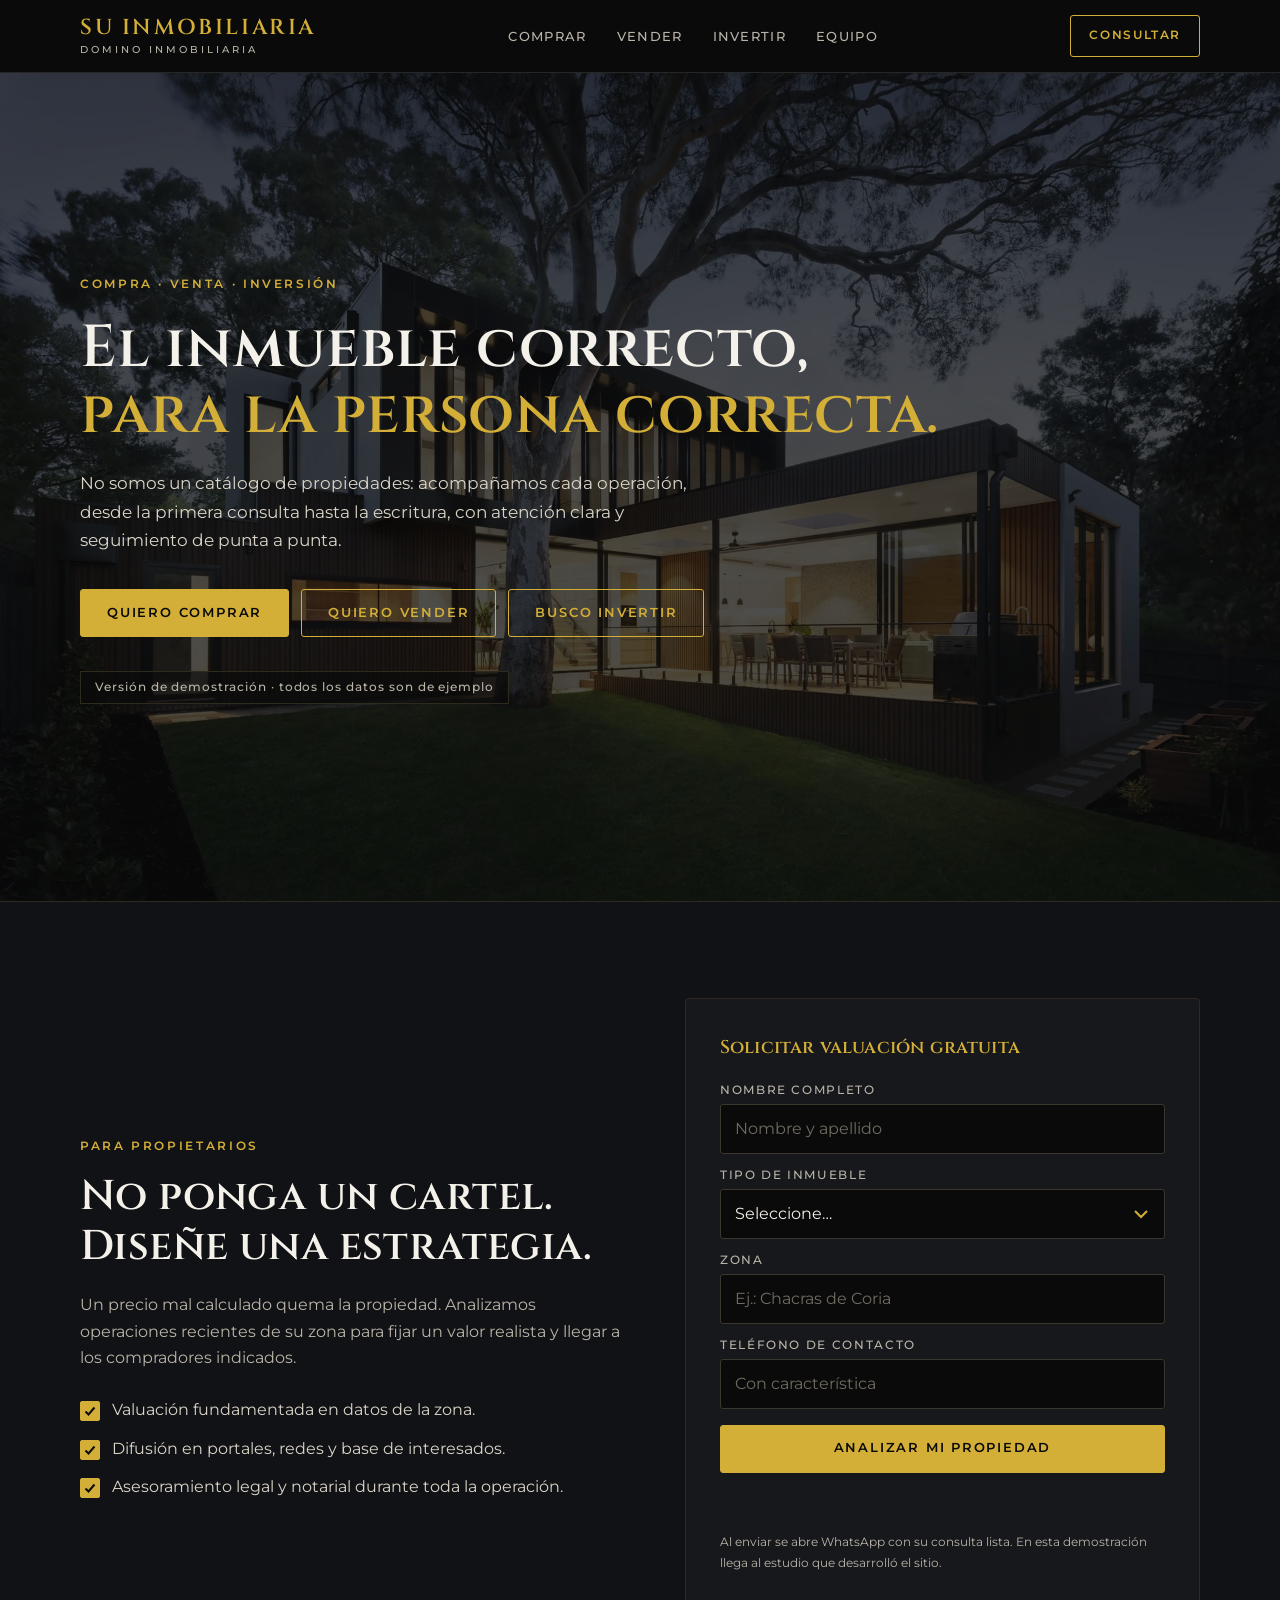
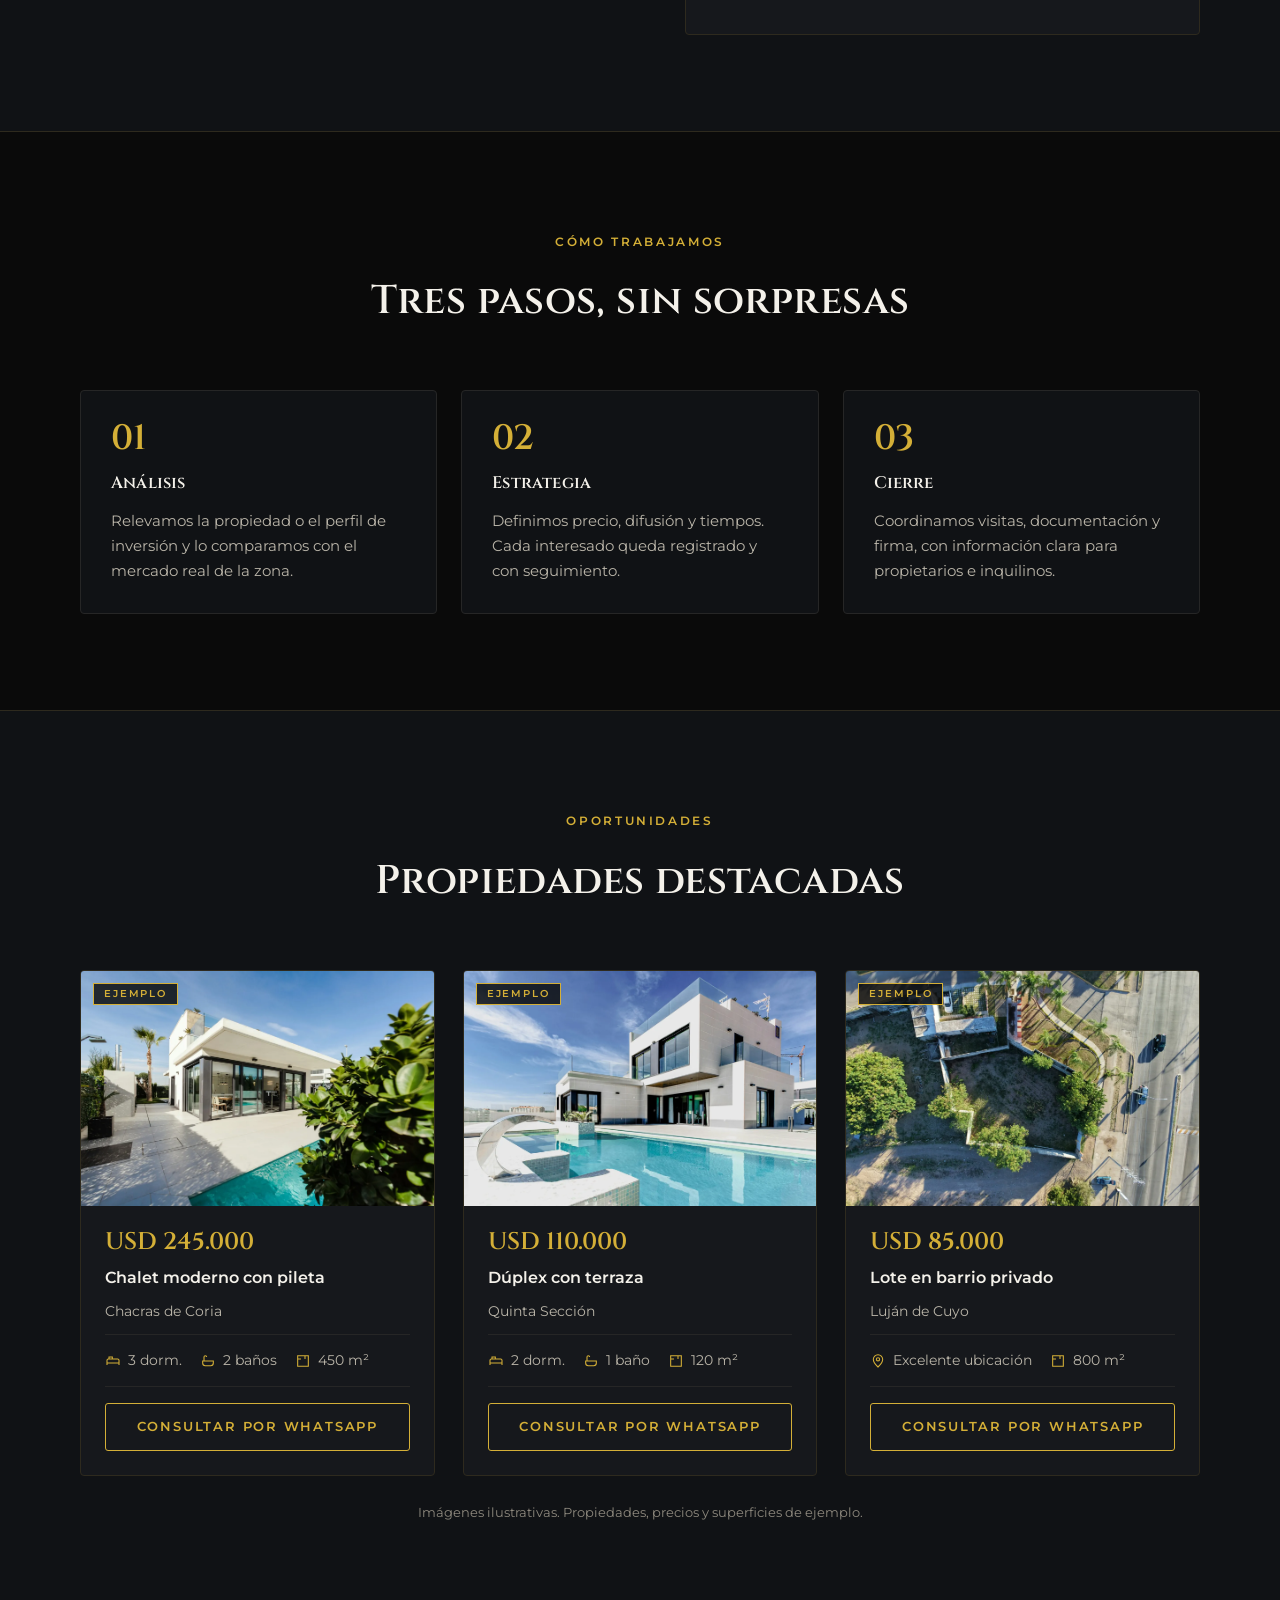
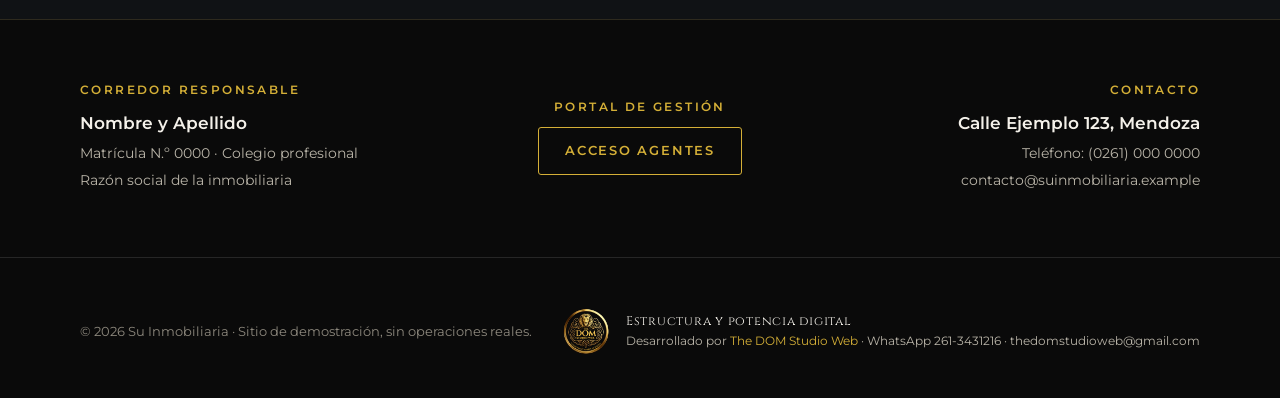
<file: sitio/index.html>
<!doctype html>
<html lang="es">
<head>
<meta charset="utf-8">
<meta name="viewport" content="width=device-width, initial-scale=1, viewport-fit=cover">
<title>DOMino Inmobiliaria · Demostración</title>
<meta name="description" content="DOMino Inmobiliaria: sitio de captación de propiedades y consultas para inmobiliarias. Versión de demostración con datos de ejemplo.">
<meta name="theme-color" content="#0A0A0A">
<link rel="icon" type="image/png" href="imagenes/favicon-64.png">
<link rel="apple-touch-icon" href="imagenes/icono-512.png">
<link rel="preconnect" href="https://fonts.googleapis.com"><link rel="preconnect" href="https://fonts.gstatic.com" crossorigin>
<link href="https://fonts.googleapis.com/css2?family=Cinzel:wght@500;600&family=Montserrat:wght@400;500;600;700&display=swap" rel="stylesheet">
<style>
/* Kit de marca The DOM Studio Web: Premium-Noir. Dorado como único color de marca, sin degradados en la interfaz. */
:root{
  --bg:#0A0A0A; --panel:#16181C; --panel-2:#101215; --tx:#F4F1EA; --mut:#B9B4A8; --dim:#8E897E;
  --gold:#D4AF37; --gold-hi:#E8C766; --bronze:#9E7535; --line:#2E2A1E; --line-2:#262626; --ok:#4CC38A; --er:#FF6B61;
  --serif:'Cinzel',Georgia,serif; --sans:'Montserrat',system-ui,-apple-system,'Segoe UI',sans-serif;
  --gut:max(16px,env(safe-area-inset-left,0px));
}
*{box-sizing:border-box;margin:0;padding:0}
html{scroll-behavior:smooth;color-scheme:dark;scroll-padding-top:84px}
body{background:var(--bg);color:var(--tx);font:400 16px/1.65 var(--sans);-webkit-text-size-adjust:100%;overflow-x:hidden}
img{max-width:100%;display:block}
a{color:inherit;text-decoration:none}
:focus-visible{outline:2px solid var(--gold-hi);outline-offset:3px}
.wrap{width:100%;max-width:1160px;margin:0 auto;padding-inline:max(20px,env(safe-area-inset-left,0px)) max(20px,env(safe-area-inset-right,0px))}
.eyebrow{font:600 .75rem/1 var(--sans);letter-spacing:.22em;text-transform:uppercase;color:var(--gold)}
h1,h2,h3{font-family:var(--serif);font-weight:600;letter-spacing:.01em;text-wrap:balance}

/* Botones */
.btn{display:inline-flex;align-items:center;justify-content:center;min-height:48px;padding:0 26px;border:1px solid var(--gold);border-radius:3px;font:600 .8rem/1 var(--sans);letter-spacing:.14em;text-transform:uppercase;cursor:pointer;transition:background .2s,color .2s,transform .2s}
.btn-gold{background:var(--gold);color:#0A0A0A}
.btn-gold:hover{background:var(--gold-hi);transform:translateY(-2px)}
.btn-line{background:transparent;color:var(--gold)}
.btn-line:hover{background:var(--gold);color:#0A0A0A}
.btn-block{display:flex;width:100%}

/* Encabezado */
header{position:sticky;top:0;z-index:50;background:var(--bg);border-bottom:1px solid var(--line-2);padding-top:env(safe-area-inset-top,0px)}
.bar{display:flex;align-items:center;justify-content:space-between;gap:20px;min-height:72px}
.brand{display:flex;flex-direction:column;line-height:1}
.brand b{font:600 1.35rem/1 var(--serif);letter-spacing:.12em;color:var(--gold);text-transform:uppercase}
.brand small{font:500 .62rem/1 var(--sans);letter-spacing:.3em;text-transform:uppercase;color:var(--mut);margin-top:7px}
nav ul{display:flex;gap:30px;list-style:none}
nav a{font:500 .82rem/1 var(--sans);letter-spacing:.1em;text-transform:uppercase;color:var(--mut);padding:8px 0;border-bottom:1px solid transparent;transition:color .2s,border-color .2s}
nav a:hover{color:var(--gold);border-color:var(--gold)}
.bar .btn{min-height:42px;padding:0 18px;font-size:.72rem}

/* Portada */
.hero{position:relative;min-height:calc(100svh - 72px);display:flex;align-items:center;background:#0A0A0A url('imagenes/hero.webp') center/cover no-repeat;isolation:isolate}
.hero::before{content:"";position:absolute;inset:0;background:rgba(10,10,10,.72);z-index:-1}
.hero .wrap{padding-block:80px}
.hero h1{font-size:clamp(2rem,5.2vw,3.7rem);line-height:1.12;max-width:15em;margin:18px 0 22px}
.hero h1 em{font-style:normal;color:var(--gold)}
.hero p.lead{max-width:36em;color:#DAD5C8;font-size:1.08rem;margin-bottom:34px}
.hero .cta{display:flex;flex-wrap:wrap;gap:12px}
.tag-demo{display:inline-block;margin-top:34px;padding:7px 14px;border:1px solid var(--line);background:rgba(10,10,10,.65);font:500 .74rem/1.4 var(--sans);letter-spacing:.08em;color:var(--mut)}

/* Captación */
.valuation{background:var(--panel-2);border-block:1px solid var(--line);padding:96px 0}
.val-grid{display:grid;grid-template-columns:1.05fr 1fr;gap:64px;align-items:center}
.val-grid h2{font-size:clamp(1.7rem,3.6vw,2.6rem);line-height:1.2;margin:14px 0 20px}
.val-grid p{color:var(--mut);margin-bottom:26px}
.checks{list-style:none;display:grid;gap:12px}
.checks li{display:flex;gap:12px;color:#DAD5C8}
.checks li::before{content:"";flex:none;width:18px;height:18px;margin-top:4px;border:1px solid var(--gold);background:var(--gold) url("data:image/svg+xml,%3Csvg xmlns='http://www.w3.org/2000/svg' viewBox='0 0 18 18'%3E%3Cpath d='M4.5 9.5l3 3 6-7' fill='none' stroke='%230A0A0A' stroke-width='2'/%3E%3C/svg%3E") center/100% no-repeat;border-radius:2px}
.card{background:var(--panel);border:1px solid var(--line);border-radius:4px;padding:34px}
.card h3{font-size:1.15rem;color:var(--gold);margin-bottom:22px}
.field{display:grid;gap:7px;margin-bottom:16px}
.field label{font:500 .74rem/1 var(--sans);letter-spacing:.14em;text-transform:uppercase;color:var(--mut)}
.field input,.field select{width:100%;min-height:50px;padding:0 14px;background:var(--bg);color:var(--tx);border:1px solid #3a372c;border-radius:3px;font:inherit;font-size:1rem}
.field input::placeholder{color:#6f6b60}
.field input:focus,.field select:focus{border-color:var(--gold);outline:none;box-shadow:0 0 0 3px rgba(212,175,55,.22)}
.field select{appearance:none;background-image:url("data:image/svg+xml,%3Csvg xmlns='http://www.w3.org/2000/svg' width='14' height='9' viewBox='0 0 14 9'%3E%3Cpath d='M1 1l6 6 6-6' fill='none' stroke='%23D4AF37' stroke-width='2'/%3E%3C/svg%3E");background-repeat:no-repeat;background-position:right 16px center;padding-right:40px}
.msg{min-height:1.4em;margin-top:14px;font-size:.88rem;color:var(--mut)}
.msg.er{color:var(--er)} .msg.ok{color:var(--ok)}
.fine{margin-top:10px;font-size:.78rem;color:var(--dim)}

/* Cómo trabajamos */
.steps{padding:96px 0}
.sec-head{text-align:center;margin-bottom:56px}
.sec-head h2{font-size:clamp(1.7rem,3.6vw,2.5rem);margin-top:14px}
.step-grid{display:grid;grid-template-columns:repeat(3,1fr);gap:24px}
.step{padding:30px;border:1px solid var(--line-2);border-radius:4px;background:var(--panel-2)}
.step .n{font:600 2.2rem/1 var(--serif);color:var(--gold);margin-bottom:14px}
.step h3{font-size:1.05rem;margin-bottom:10px}
.step p{color:var(--mut);font-size:.95rem}

/* Vitrina */
.showcase{padding:96px 0;background:var(--panel-2);border-block:1px solid var(--line)}
.grid{display:grid;grid-template-columns:repeat(auto-fit,minmax(min(300px,100%),1fr));gap:28px}
.prop{background:var(--panel);border:1px solid var(--line);border-radius:4px;overflow:hidden;display:flex;flex-direction:column;transition:transform .25s,border-color .25s}
.prop:hover{transform:translateY(-5px);border-color:var(--gold)}
.prop .img{position:relative;aspect-ratio:3/2;background-size:cover;background-position:center}
.prop .ej{position:absolute;top:12px;left:12px;padding:5px 10px;background:rgba(10,10,10,.82);border:1px solid var(--gold);font:600 .65rem/1 var(--sans);letter-spacing:.18em;text-transform:uppercase;color:var(--gold)}
.prop .body{padding:24px;display:flex;flex-direction:column;gap:12px;flex:1}
.price{font:600 1.5rem/1 var(--serif);color:var(--gold)}
.prop h3{font-size:1.02rem;line-height:1.35;font-family:var(--sans);font-weight:600;letter-spacing:0}
.zone{font-size:.85rem;color:var(--mut)}
.feat{display:flex;flex-wrap:wrap;gap:8px 18px;padding:14px 0;margin-block:auto 4px;border-block:1px solid var(--line-2);color:var(--mut);font-size:.88rem}
.feat span{display:inline-flex;align-items:center;gap:7px}
.feat svg{width:16px;height:16px;stroke:var(--gold);fill:none;stroke-width:1.6;flex:none}
.note-img{margin-top:26px;text-align:center;font-size:.8rem;color:var(--dim)}

/* Responsables y portal */
.legal{padding:64px 0;border-bottom:1px solid var(--line-2)}
.legal .row{display:grid;grid-template-columns:1.2fr 1fr 1.2fr;gap:40px;align-items:center}
.legal h4{font:600 .75rem/1 var(--sans);letter-spacing:.2em;text-transform:uppercase;color:var(--gold);margin-bottom:14px}
.legal .nm{font-weight:600;font-size:1.05rem}
.legal .sm{color:var(--mut);font-size:.88rem;margin-top:4px}
.legal .mid{text-align:center}
.legal .end{text-align:right}

/* Pie */
footer{padding:48px 0 calc(40px + env(safe-area-inset-bottom,0px))}
.sign{display:flex;align-items:center;justify-content:space-between;gap:24px;flex-wrap:wrap}
.sign .l{font-size:.8rem;color:var(--dim)}
.dom{display:flex;align-items:center;gap:14px;min-width:0}
.dom img{width:52px;height:52px;flex:none}
.dom p{font-size:.78rem;color:var(--mut);line-height:1.5}
.dom a{color:var(--gold)}
.dom a:hover{color:var(--gold-hi)}
.dom .fr{font-family:var(--serif);letter-spacing:.06em;color:var(--tx)}

@media (max-width:900px){
  .val-grid{grid-template-columns:1fr;gap:40px}
  .step-grid{grid-template-columns:1fr}
  .legal .row{grid-template-columns:1fr;gap:28px}
  .legal .mid,.legal .end{text-align:left}
  .valuation,.steps,.showcase{padding:64px 0}
  nav{order:3;flex-basis:100%}
  .bar{flex-wrap:wrap;gap:0 16px;padding-top:12px}
  .bar .btn{margin-left:auto}
  nav ul{gap:22px;overflow-x:auto;padding:12px 0 14px;scrollbar-width:none}
  nav ul::-webkit-scrollbar{display:none}
  nav a{white-space:nowrap}
  .hero{min-height:auto}
  .hero .wrap{padding-block:64px}
  .card{padding:24px}
}
@media (prefers-reduced-motion:reduce){*{transition:none!important;scroll-behavior:auto!important}}
</style>
</head>
<body>

<header>
  <div class="wrap bar">
    <a class="brand" href="#inicio" aria-label="Inicio">
      <b>Su Inmobiliaria</b>
      <small>DOMino Inmobiliaria</small>
    </a>
    <nav aria-label="Principal">
      <ul>
        <li><a href="#comprar">Comprar</a></li>
        <li><a href="#vender">Vender</a></li>
        <li><a href="#inversiones">Invertir</a></li>
        <li><a href="#equipo">Equipo</a></li>
      </ul>
    </nav>
    <a class="btn btn-line" href="#vender">Consultar</a>
  </div>
</header>

<main id="inicio">

  <!-- Portada -->
  <section class="hero">
    <div class="wrap">
      <span class="eyebrow">Compra · Venta · Inversión</span>
      <h1>El inmueble correcto, <em>para la persona correcta.</em></h1>
      <p class="lead">No somos un catálogo de propiedades: acompañamos cada operación, desde la primera consulta hasta la escritura, con atención clara y seguimiento de punta a punta.</p>
      <div class="cta">
        <a href="#comprar" class="btn btn-gold">Quiero comprar</a>
        <a href="#vender" class="btn btn-line">Quiero vender</a>
        <a href="#inversiones" class="btn btn-line">Busco invertir</a>
      </div>
      <span class="tag-demo">Versión de demostración · todos los datos son de ejemplo</span>
    </div>
  </section>

  <!-- Captación de propiedades -->
  <section id="vender" class="valuation">
    <div class="wrap val-grid">
      <div>
        <span class="eyebrow">Para propietarios</span>
        <h2>No ponga un cartel.<br>Diseñe una estrategia.</h2>
        <p>Un precio mal calculado quema la propiedad. Analizamos operaciones recientes de su zona para fijar un valor realista y llegar a los compradores indicados.</p>
        <ul class="checks">
          <li>Valuación fundamentada en datos de la zona.</li>
          <li>Difusión en portales, redes y base de interesados.</li>
          <li>Asesoramiento legal y notarial durante toda la operación.</li>
        </ul>
      </div>
      <div class="card">
        <h3>Solicitar valuación gratuita</h3>
        <form id="form-val" novalidate>
          <div class="field"><label for="f-nom">Nombre completo</label><input id="f-nom" name="nombre" type="text" autocomplete="name" placeholder="Nombre y apellido" required></div>
          <div class="field"><label for="f-tipo">Tipo de inmueble</label>
            <select id="f-tipo" name="tipo" required>
              <option value="">Seleccione…</option><option>Casa</option><option>Departamento</option><option>Lote / terreno</option><option>Local u oficina</option>
            </select></div>
          <div class="field"><label for="f-zona">Zona</label><input id="f-zona" name="zona" type="text" placeholder="Ej.: Chacras de Coria" required></div>
          <div class="field"><label for="f-tel">Teléfono de contacto</label><input id="f-tel" name="tel" type="tel" inputmode="tel" autocomplete="tel" placeholder="Con característica" required></div>
          <button class="btn btn-gold btn-block" type="submit">Analizar mi propiedad</button>
          <p class="msg" id="msg" role="status" aria-live="polite"></p>
          <p class="fine">Al enviar se abre WhatsApp con su consulta lista. En esta demostración llega al estudio que desarrolló el sitio.</p>
        </form>
      </div>
    </div>
  </section>

  <!-- Cómo trabajamos -->
  <section id="inversiones" class="steps">
    <div class="wrap">
      <div class="sec-head"><span class="eyebrow">Cómo trabajamos</span><h2>Tres pasos, sin sorpresas</h2></div>
      <div class="step-grid">
        <div class="step"><div class="n">01</div><h3>Análisis</h3><p>Relevamos la propiedad o el perfil de inversión y lo comparamos con el mercado real de la zona.</p></div>
        <div class="step"><div class="n">02</div><h3>Estrategia</h3><p>Definimos precio, difusión y tiempos. Cada interesado queda registrado y con seguimiento.</p></div>
        <div class="step"><div class="n">03</div><h3>Cierre</h3><p>Coordinamos visitas, documentación y firma, con información clara para propietarios e inquilinos.</p></div>
      </div>
    </div>
  </section>

  <!-- Vitrina -->
  <section id="comprar" class="showcase">
    <div class="wrap">
      <div class="sec-head"><span class="eyebrow">Oportunidades</span><h2>Propiedades destacadas</h2></div>
      <div class="grid">

        <article class="prop">
          <div class="img" role="img" aria-label="Chalet moderno con pileta (imagen ilustrativa)" style="background-image:url('imagenes/propiedad-1.webp')"><span class="ej">Ejemplo</span></div>
          <div class="body">
            <div class="price">USD 245.000</div>
            <h3>Chalet moderno con pileta</h3>
            <div class="zone">Chacras de Coria</div>
            <div class="feat">
              <span><svg viewBox="0 0 24 24"><path d="M3 18v-7a2 2 0 012-2h14a2 2 0 012 2v7M3 15h18M6 9V6h5v3"/></svg>3 dorm.</span>
              <span><svg viewBox="0 0 24 24"><path d="M4 12h16v3a4 4 0 01-4 4H8a4 4 0 01-4-4zM6 12V6a2 2 0 014 0"/></svg>2 baños</span>
              <span><svg viewBox="0 0 24 24"><path d="M4 4h16v16H4zM4 9h5M15 4v5"/></svg>450 m²</span>
            </div>
            <a class="btn btn-line btn-block" data-wa="Chalet moderno con pileta (USD 245.000)" href="#">Consultar por WhatsApp</a>
          </div>
        </article>

        <article class="prop">
          <div class="img" role="img" aria-label="Dúplex con pileta y terraza (imagen ilustrativa)" style="background-image:url('imagenes/propiedad-2.webp')"><span class="ej">Ejemplo</span></div>
          <div class="body">
            <div class="price">USD 110.000</div>
            <h3>Dúplex con terraza</h3>
            <div class="zone">Quinta Sección</div>
            <div class="feat">
              <span><svg viewBox="0 0 24 24"><path d="M3 18v-7a2 2 0 012-2h14a2 2 0 012 2v7M3 15h18M6 9V6h5v3"/></svg>2 dorm.</span>
              <span><svg viewBox="0 0 24 24"><path d="M4 12h16v3a4 4 0 01-4 4H8a4 4 0 01-4-4zM6 12V6a2 2 0 014 0"/></svg>1 baño</span>
              <span><svg viewBox="0 0 24 24"><path d="M4 4h16v16H4zM4 9h5M15 4v5"/></svg>120 m²</span>
            </div>
            <a class="btn btn-line btn-block" data-wa="Dúplex con terraza (USD 110.000)" href="#">Consultar por WhatsApp</a>
          </div>
        </article>

        <article class="prop">
          <div class="img" role="img" aria-label="Lote en barrio privado, vista aérea (imagen ilustrativa)" style="background-image:url('imagenes/propiedad-3.webp')"><span class="ej">Ejemplo</span></div>
          <div class="body">
            <div class="price">USD 85.000</div>
            <h3>Lote en barrio privado</h3>
            <div class="zone">Luján de Cuyo</div>
            <div class="feat">
              <span><svg viewBox="0 0 24 24"><path d="M12 21s7-6.2 7-11.5A7 7 0 005 9.5C5 14.8 12 21 12 21zM12 12a2.5 2.5 0 100-5 2.5 2.5 0 000 5z"/></svg>Excelente ubicación</span>
              <span><svg viewBox="0 0 24 24"><path d="M4 4h16v16H4zM4 9h5M15 4v5"/></svg>800 m²</span>
            </div>
            <a class="btn btn-line btn-block" data-wa="Lote en barrio privado (USD 85.000)" href="#">Consultar por WhatsApp</a>
          </div>
        </article>

      </div>
      <p class="note-img">Imágenes ilustrativas. Propiedades, precios y superficies de ejemplo.</p>
    </div>
  </section>

  <!-- Responsables y portal -->
  <section id="equipo" class="legal">
    <div class="wrap row">
      <div>
        <h4>Corredor responsable</h4>
        <p class="nm">Nombre y Apellido</p>
        <p class="sm">Matrícula N.º 0000 · Colegio profesional</p>
        <p class="sm">Razón social de la inmobiliaria</p>
      </div>
      <div class="mid">
        <h4>Portal de gestión</h4>
        <a class="btn btn-line" href="../">Acceso agentes</a>
      </div>
      <div class="end">
        <h4>Contacto</h4>
        <p class="nm">Calle Ejemplo 123, Mendoza</p>
        <p class="sm">Teléfono: (0261) 000 0000</p>
        <p class="sm">contacto@suinmobiliaria.example</p>
      </div>
    </div>
  </section>

</main>

<footer>
  <div class="wrap sign">
    <div class="l">© 2026 Su Inmobiliaria · Sitio de demostración, sin operaciones reales.</div>
    <div class="dom">
      <img src="imagenes/medallon-192.webp" alt="The DOM Studio Web" width="52" height="52">
      <p><span class="fr">Estructura y potencia digital</span><br>Desarrollado por <a href="https://thedomstudioweb.github.io/" target="_blank" rel="noopener">The DOM Studio Web</a> · WhatsApp 261-3431216 · thedomstudioweb@gmail.com</p>
    </div>
  </div>
</footer>

<script>
(function(){
  // Número del estudio, para que la demostración reciba las consultas. Cada inmobiliaria pone el suyo al personalizar el sitio.
  var WA = '5492613431216';
  var abrir = function(txt){ window.open('https://wa.me/' + WA + '?text=' + encodeURIComponent(txt), '_blank', 'noopener'); };

  // Botones "Consultar por WhatsApp" de cada propiedad
  document.querySelectorAll('[data-wa]').forEach(function(a){
    a.addEventListener('click', function(e){
      e.preventDefault();
      abrir('Hola, vi esta propiedad en la demostración de DOMino Inmobiliaria y quiero más información: ' + a.getAttribute('data-wa') + '.');
    });
  });

  // Formulario de valuación: valida y arma el mensaje de WhatsApp
  var f = document.getElementById('form-val'), msg = document.getElementById('msg');
  f.addEventListener('submit', function(e){
    e.preventDefault();
    var v = function(id){ return (document.getElementById(id).value || '').trim(); };
    var nom = v('f-nom'), tipo = v('f-tipo'), zona = v('f-zona'), tel = v('f-tel');
    msg.className = 'msg';
    if (nom.length < 3 || !tipo || zona.length < 2) { msg.className = 'msg er'; msg.textContent = 'Complete su nombre, el tipo de inmueble y la zona.'; return; }
    if (tel.replace(/\D/g, '').length < 8) { msg.className = 'msg er'; msg.textContent = 'Ingrese un teléfono válido, con característica.'; return; }
    abrir('Hola, quiero solicitar una valuación (demostración DOMino Inmobiliaria).\n' +
          'Nombre: ' + nom + '\nTipo de inmueble: ' + tipo + '\nZona: ' + zona + '\nTeléfono: ' + tel);
    msg.className = 'msg ok';
    msg.textContent = 'Listo. Se abrió WhatsApp con su consulta: solo falta enviarla.';
  });
})();
</script>
</body>
</html>
</file>
